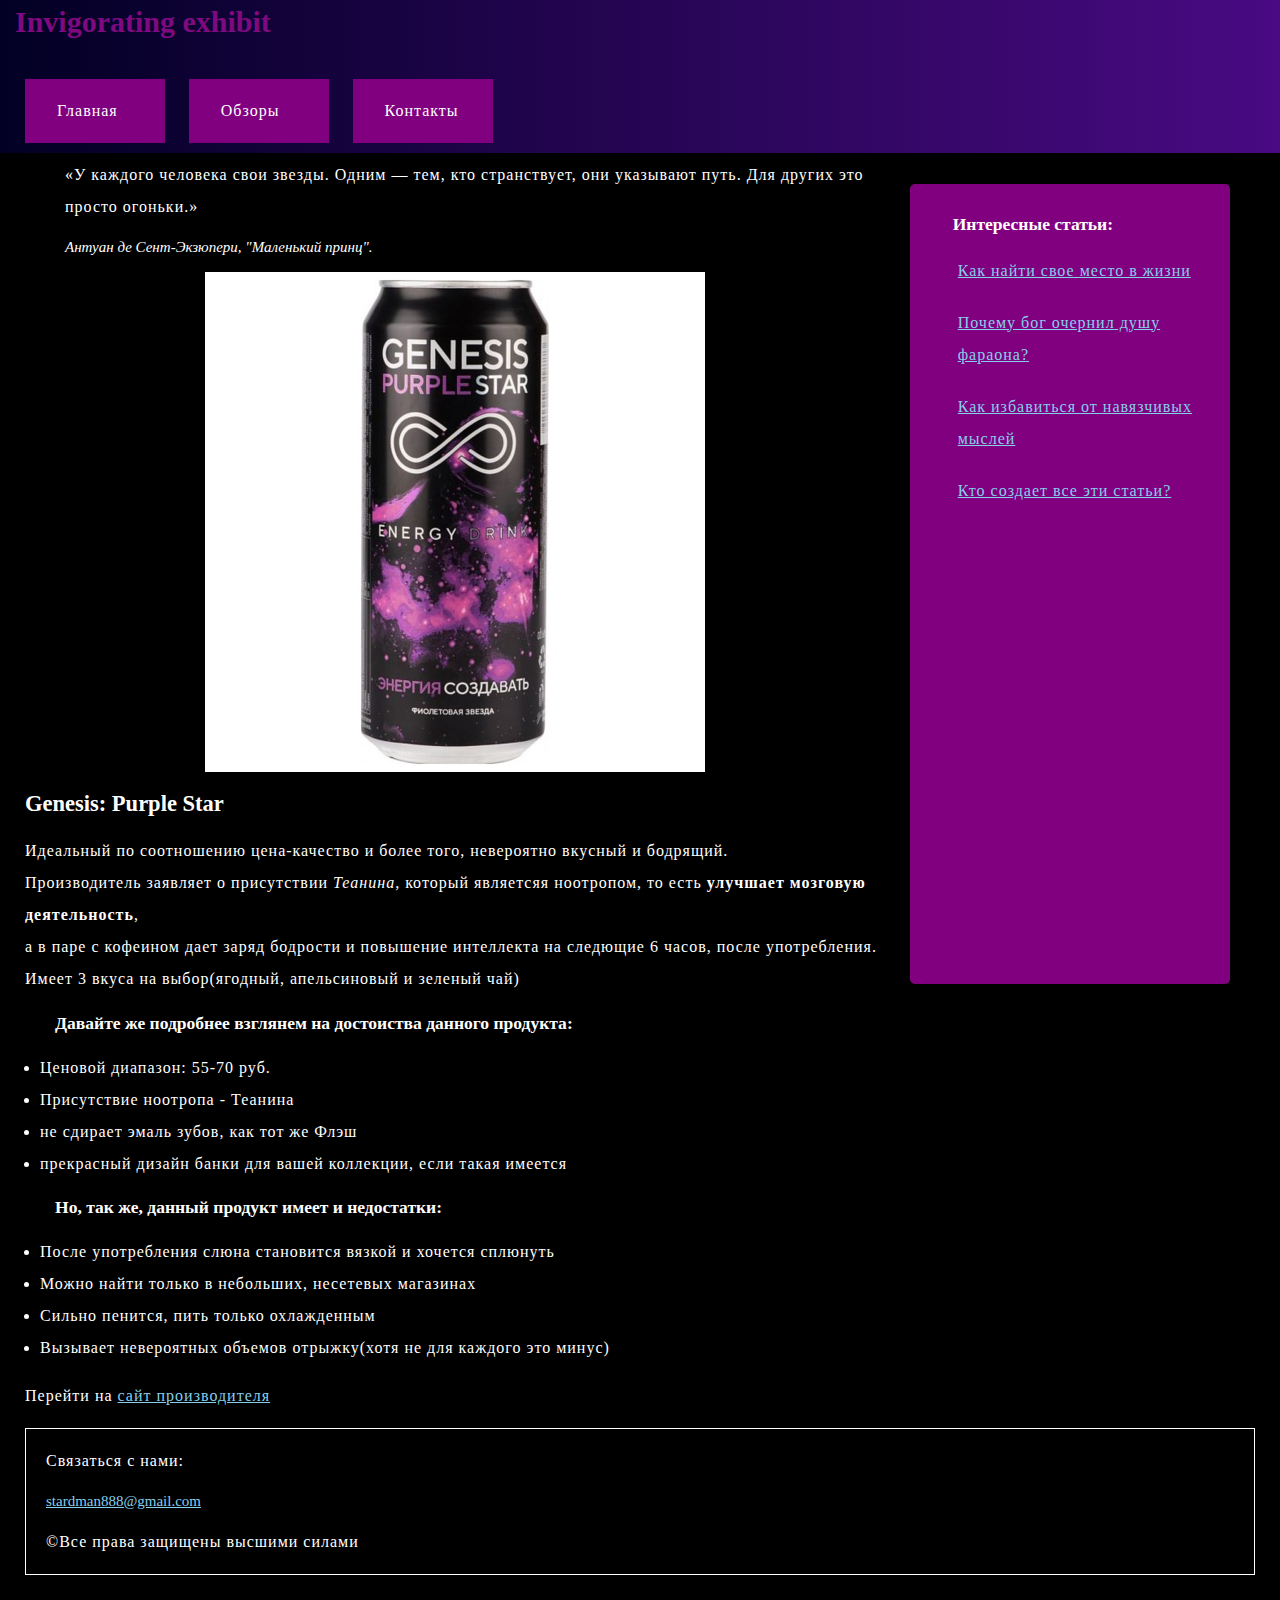
<file: index.html>
<!DOCTYPE html>
<html lang="ru" class="boxb">
	<head>
		<meta charset="utf-8" name="Stardman" content="Обзор энергетиков, все качества и досотоинства">
		<title>Тестовая страница</title>
		<link rel="stylesheet" href="styles/style.css" type="text/css">
		<link href="http://fonts.googleapis.com/css?family=Open+Sans" rel='stylesheet' type='text/css'>
	</head>
	<body>
		<header class="boxa">
			<h1><span lang="en-US">Invigorating exhibit</span></h1>
			<ul class="links-list">
			<li><a href="main.html">Главная</a></li>
			<li><a href="content.html">Обзоры</a></li>
			<li><a href="content.html">Контакты</a></li>
			</ul>
		</nav>
		</header>
		<main>
		
		<aside>
			<h3>Интересные статьи: </h3>
			<ul class="content-list">
				<li><a href="">Как найти свое место в жизни</a></li>
				<li><a href="">Почему бог очернил душу фараона?</a></li>
				<li><a href="">Как избавиться от навязчивых мыслей</a></li>
				<li><a href="">Кто создает все эти статьи?</a></li>
			</ul>
		</aside>
		
		<article>
		
		<p>
			<blockquote cite="https://www.google.ru/books/edition/%D0%9C%D0%B0%D0%BB%D0%B5%D0%BD%D1%8C%D0%BA%D0%B8%D0%B9_%D0%BF%D1%80%D0%B8%D0%BD%D1%86/OGpxBgAAQBAJ?hl=en&gbpv=1&printsec=frontcover">
				<p><q>У каждого человека свои звезды. Одним — тем, кто странствует, они указывают путь. Для других это просто огоньки.</q></p>
				<em>Антуан де Сент-Экзюпери, "Маленький принц".</em>
			</blockquote>
		</p>
		
			<picture>
				<source media="(max-width: 799px) 320px" srcset="images/genesis.320w.jpg">
				<source media="(min-width: 800px) 500px" srcset="images/genesis.500w.jpg">
				<img src="images/genesis.500w.jpg" alt="Фиолетовая банка Genesis: Purple star с символом бесконечности по средине" width="500" height="500">
			</picture>
			
		<h2>Genesis: Purple Star</h2>
		
		<p>Идеальный по соотношению цена-качество и более того, невероятно вкусный и бодрящий.<br>
			Производитель заявляет о присутствии <em>Теанина</em>, который являетсяя ноотропом, то есть <strong>улучшает мозговую деятельность</strong>,<br>
			а в паре с кофеином дает заряд бодрости и повышение интеллекта на следющие 6 часов, после употребления. Имеет 3 вкуса на выбор(ягодный, апельсиновый и зеленый чай)</p>
		<h3>Давайте же подробнее взглянем на достоиства данного продукта: </h3>
		
		<ul>
			<li>Ценовой диапазон: 55-70 руб.</li>
			<li>Присутствие ноотропа - Теанина</li>
			<li>не сдирает эмаль зубов, как тот же Флэш</li>
			<li>прекрасный дизайн банки для вашей коллекции, если такая имеется</li>
		</ul>
		
		<h3>Но, так же, данный продукт имеет и недостатки:</h3>
		
		<ul>
			<li>После употребления слюна становится вязкой и хочется сплюнуть</li>
			<li>Можно найти только в небольших, несетевых магазинах</li>
			<li>Сильно пенится, пить только охлажденным</li>
			<li>Вызывает невероятных объемов отрыжку(хотя не для каждого это минус)</li>
		</ul>
		
		<p> Перейти на <a href="https://genesisenergy.ru/" title="Вы только гляньте, какой у них сайт!">сайт производителя</a></p>
		
		</article>
		
		</main>
		<footer>
			<p>Связаться с нами:</p>
			<a href="mailto:stardman888@gmail.com"><span lang="en-US">stardman888@gmail.com</span></a>
			<p>&#169;Все права защищены высшими силами</p>
		</footer>
	</body>
</html>
</file>
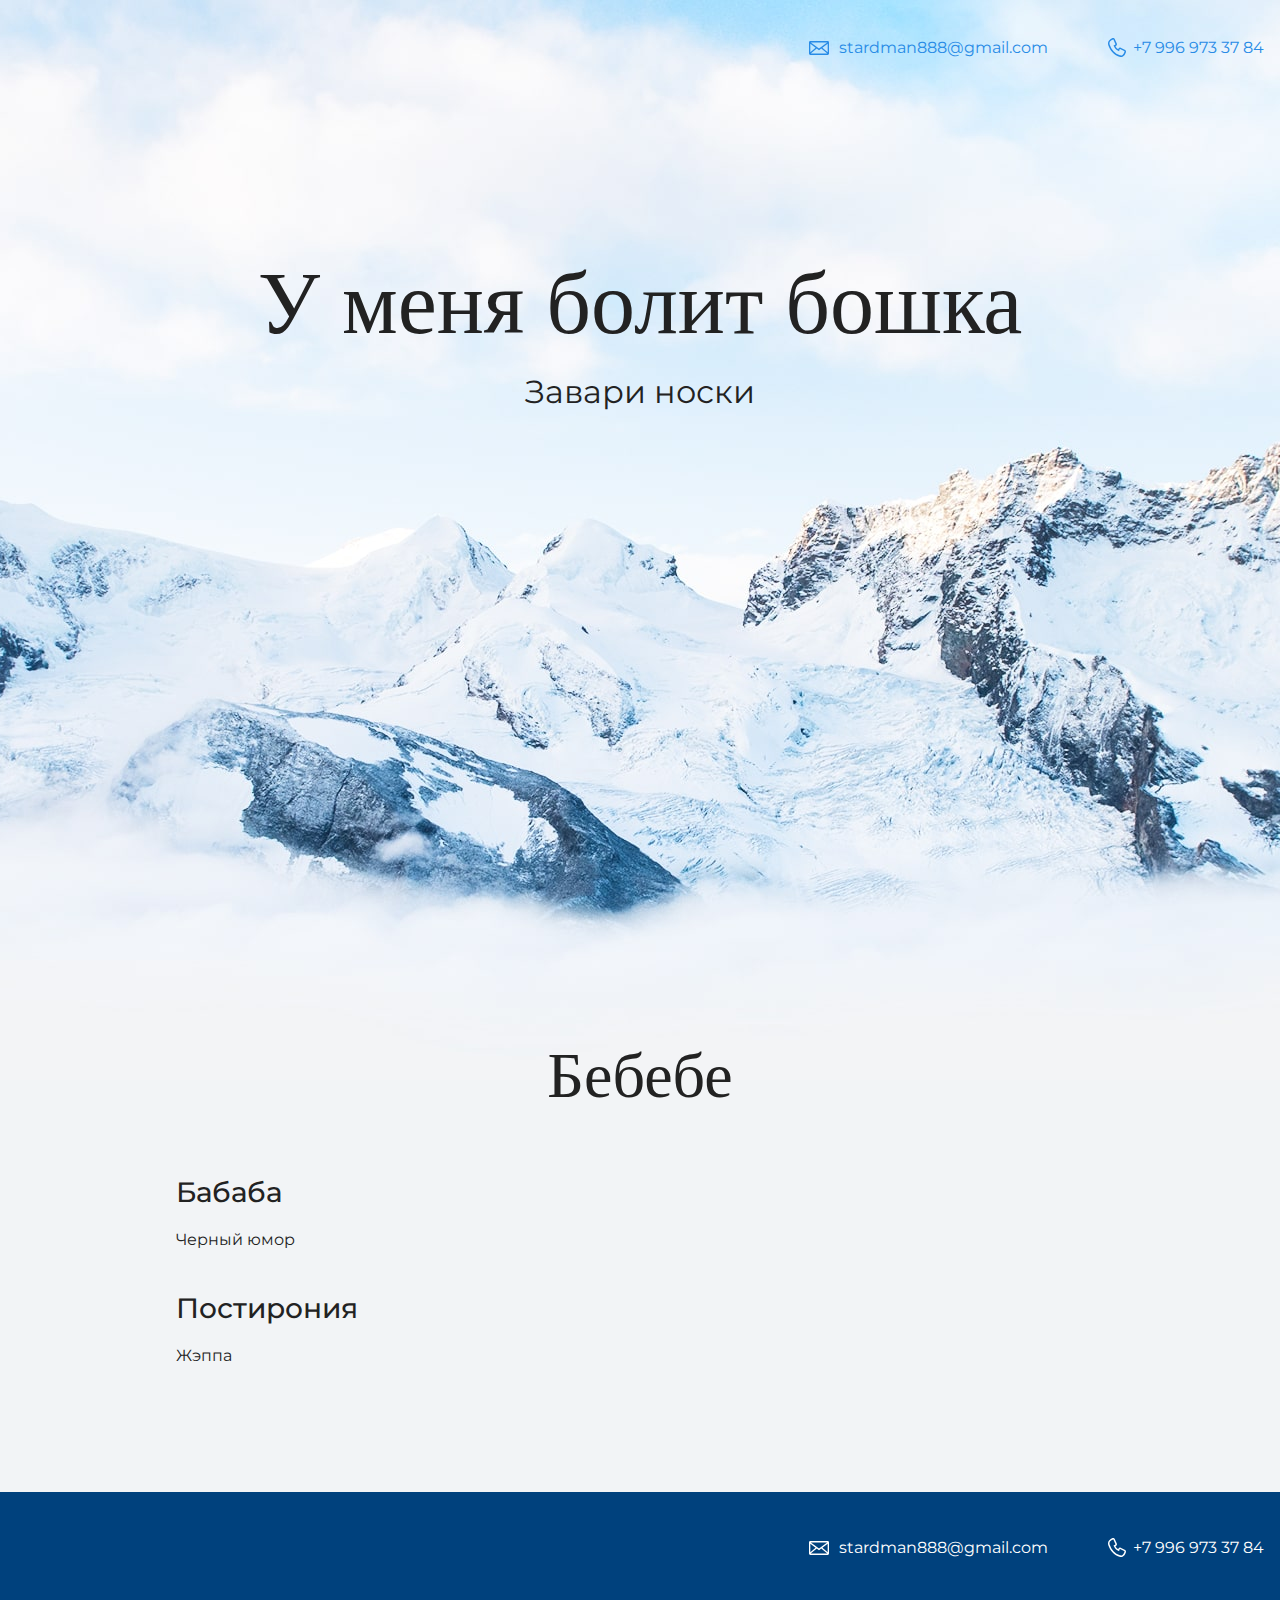
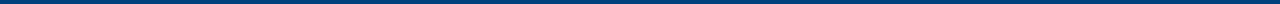
<file: blo-g.html>
<!DOCTYPE html>
<html lang="ru">
  <head>
    <meta charset="UTF-8">
    <link rel="stylesheet" href="style.css">
    <title>Портфолио Junior верстальщика</title>
	<link href="https://fonts.googleapis.com/css?family=Montserrat:400,500,700|Old+Standard+TT&display=swap&subset=cyrillic" rel="stylesheet">
  </head>

  <body>
    <header class="page-header">
		<div class='container'>
		<a class='header-email' href='mailto:stardman888@gmail.com'>stardman888@gmail.com</a>
		<a class='header-phone' href='tel:+7 996 973 37 84'>+7 996 973 37 84</a>
		</div>
    </header>

    <section class="hero-image"><div class='container'>
      <h1 class="heading">У меня болит бошка</h1>
      <p>Завари носки</p>
    </div></section>

    <section class="intro"><div class='container'>
      <h2 class="subheading">Бебебе</h2>
      <h3>Бабаба</h3>
      <p>Черный юмор</p>
      <h3>Постирония</h3>
      <p>Жэппа</p>
    </div></section>

    <footer class="page-footer"><div class='container'>
     <a class='footer-email' href='mailto:stardman888@gmail.com'>stardman888@gmail.com</a>
	 <a class='footer-phone' href='tel:+7 996 973 37 84'>+7 996 973 37 84</a>
    </div></footer>
  </body>
</html>
</file>
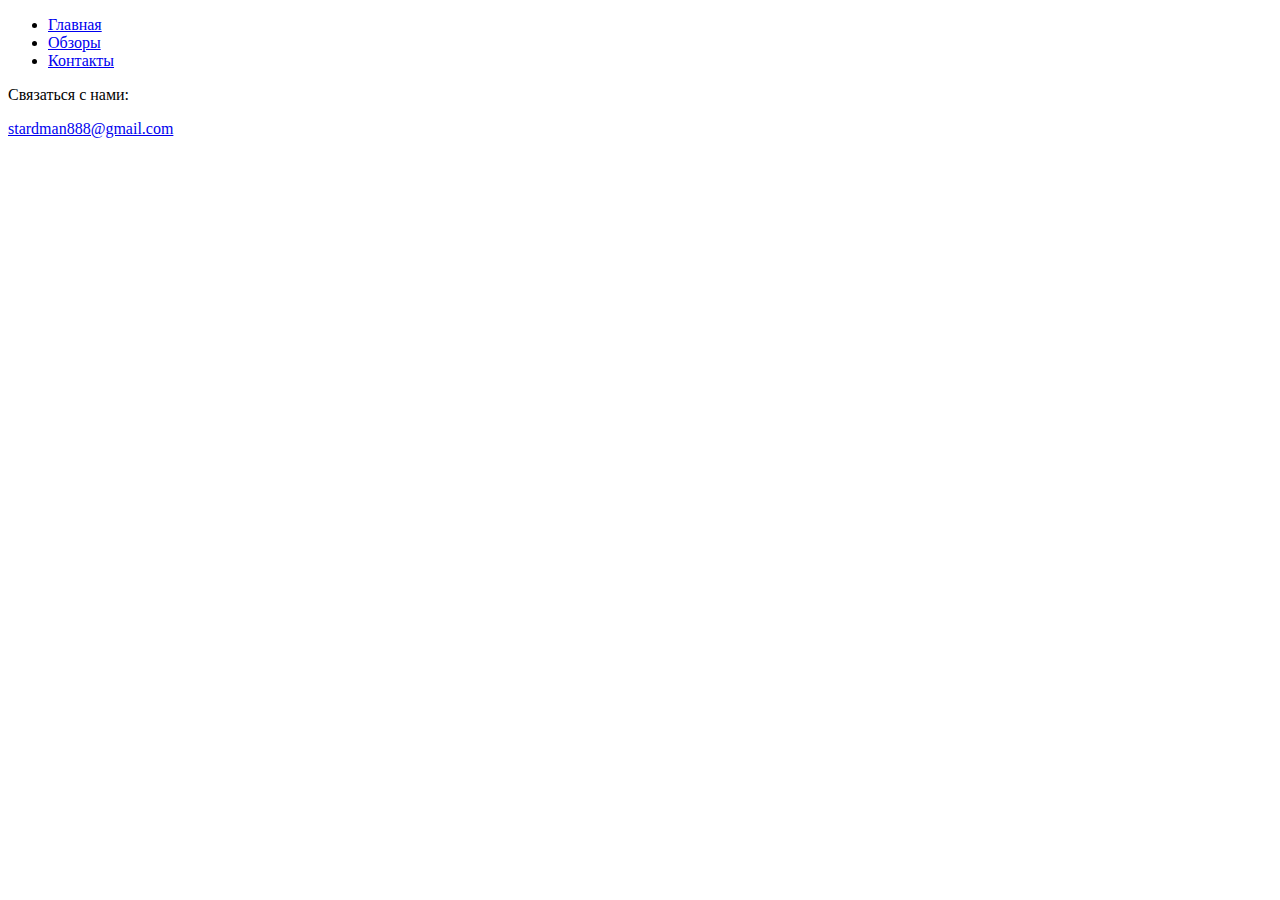
<file: contacts.html>
<!DOCTYPE html>
<html lang="ru">
	<head>
		<meta charset="utf-8">
		<title>Контакты</title>
	</head>
	<body>
		<ul>
			<li><a href="main.html">Главная</a></li>
			<li><a href="content.html">Обзоры</a></li>
			<li><a href="contacts.html">Контакты</a></li>
		</ul>
		<p>Связаться с нами:</p>
		<a href="mailto:stardman888@gmail.com"><span lang="en-US">stardman888@gmail.com</span></a>
	</body>
</html>
</file>
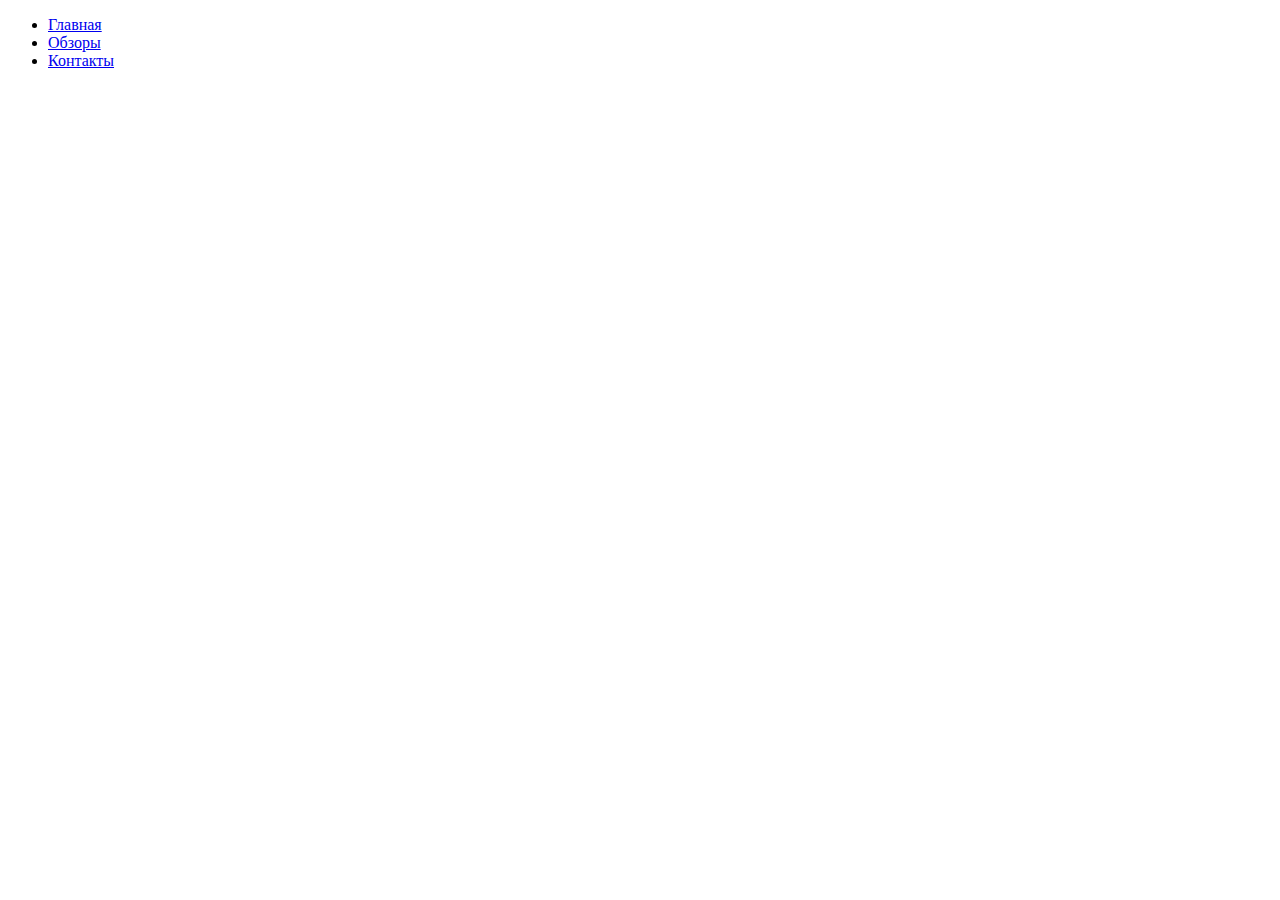
<file: content.html>
<!DOCTYPE html>
<html lang="ru">
	<head>
		<meta charset="utf-8">
		<title>Обзоры</title>
	</head>
	<body>
		<ul>
			<li><a href="main.html">Главная</a></li>
			<li><a href="content.html">Обзоры</a></li>
			<li><a href="contacts.html">Контакты</a></li>
		</ul>
	</body>
</html>
</file>
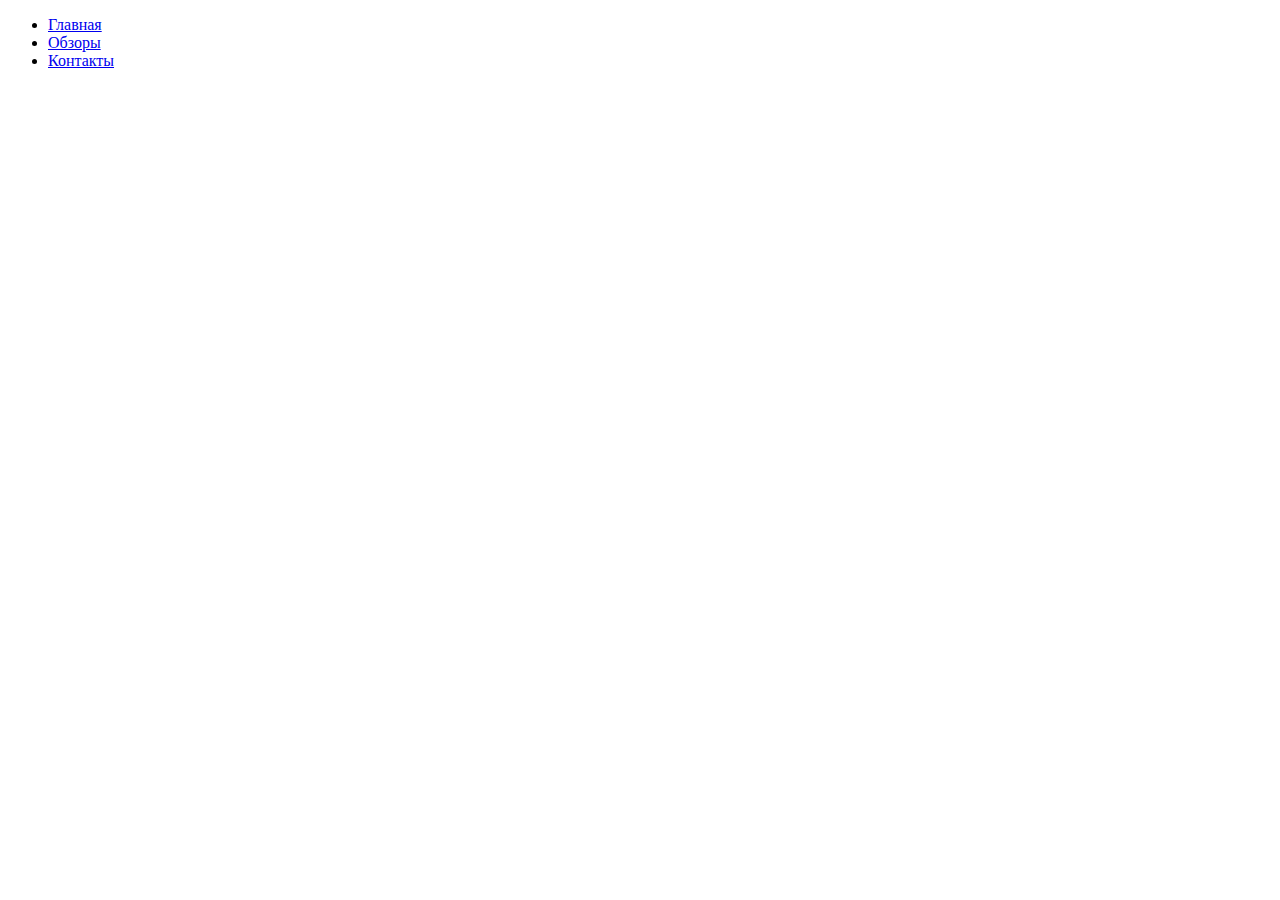
<file: main.html>
<!DOCTYPE html>
<html lang="ru">
	<head>
		<meta charset="utf-8">
		<title>Главная страница</title>
	</head>
	<body>
		<ul>
			<li><a href="main.html">Главная</a></li>
			<li><a href="content.html">Обзоры</a></li>
			<li><a href="contacts.html">Контакты</a></li>
		</ul>
	</body>
</html>
</file>
<file: styles/style.css>
html {
  font-size: 15px;
  font-family: Comic Sans MS;
  background-color: #7F0A7F;
  color: white;
  box-sizing: border-box;
}

*, *::before, *::after {
  box-sizing: inherit;
}

h1 {
  margin-left: 15px;
  margin-top: 0;
  padding: 10px 0;
  color: #7F0A7F;
}
p, li {
  font-size: 16px;
  line-height: 2;
  letter-spacing: 1px;
}

table {
  border-collapse: collapse;
  border: 2px solid rgb(200,200,200);
  letter-spacing: 1px;
  font-size: 0.8rem;
}

td, th {
  border: 1px solid rgb(190,190,190);
  padding: 10px 20px;
}

th {
  background-color: rgb(235,235,235);
}

td {
  text-align: center;
}

tr:nth-child(even) td {
  background-color: rgb(250,250,250);
}

tr:nth-child(odd) td {
  background-color: rgb(245,245,245);
}

caption {
  padding: 10px;
}

body {
  margin: 0 auto;
  background-color: black;
  padding: 0 20px 20px 20px;
  border: 5px solid black;
}

img {
  display: block;
  margin: 0 auto;
}

footer {
	border: 1px solid white;
	padding: 0 20px;
}

.links-list li {
    list-style-type: none;
	display: inline-block;
}

a:hover {
	text-decoration: none;
}

a:link,
a:visited {
	color: skyblue;
}

header {
	margin: -10px -25px;
}

.links-list a {
  background-color: purple;
  color: white;
  text-decoration: none;
  padding: 1em 2em;
  margin: 10px;
  display: flex;
  width: 140px;
}

ul {
	padding-left: 15px;
}

.boxa {
	background: rgb(2,0,36);
	background: linear-gradient(90deg, rgba(2,0,36,1) 0%, rgba(73,10,131,1) 100%, rgba(0,212,255,1) 100%);
}

.boxb {
	background: rgb(2,0,36);
	background: linear-gradient(90deg, rgba(2,0,36,1) 0%, rgba(109,28,186,1) 100%, rgba(0,212,255,1) 100%);
}

aside {
	height: 800px;
    width: 320px;
	margin: 2%;
	padding: 1%;
    background-color: purple;
    float: right;
    border-radius: 5px;
}

.content-list li {
	list-style-type: none;
	margin: 20px;
}

h3 {
	margin-left: 30px;
}
</file>
<file: style.css>
body {
  margin: 0;
  min-width: 960px;
  font-family: "Montserrat", "Helvetica", "Arial", sans-serif;
  font-size: 16px;
  line-height: 32px;
  color: #222222;
  background-color: #f2f4f6;
  background-image: url("img/hero-bg.jpg");
  background-repeat: no-repeat;
  background-position: top center;
}

.container {
  max-width: 928px;
  margin: 0 auto;
  padding: 0 16px;
}

.page-header {
  margin: 0 0 160px;
  padding: 32px 0 32px;
}

.page-header .container,
.page-footer .container {
  max-width: 1408px;
  text-align: right;
}

.page-header a {
  margin-left: 56px;
  color: #288be6;
  text-decoration: none;
  background-repeat: no-repeat;
  background-position: left;
}

.header-email {
  padding-left: 30px;
  background-image: url("img/icon-email-header.svg");
}

.header-phone {
  padding-left: 25px;
  background-image: url("img/icon-phone-header.svg");
}

.hero-image {
  margin-bottom: 620px;
}

.hero-image .container {
  max-width: 1408px;
  text-align: center;
}

.heading {
  margin: 0 0 16px;
  font-family: "Old Standard TT", "Times", "Times New Roman", serif;
  font-size: 88px;
  line-height: 96px;
  font-weight: 400;
}

.hero-image p {
  margin: 0;
  font-size: 32px;
  line-height: 48px;
}

.intro {
  margin: 0 0 120px;
}

.subheading {
  margin: 0 0 56px;
  font-family: "Old Standard TT", "Times", "Times New Roman", serif;
  font-size: 64px;
  line-height: 80px;
  font-weight: 400;
  text-align: center;
}

.user-image {
  margin: 0 0 32px;
  text-align: center;
}

.intro h3,
.portfolio h3 {
  margin: 0 0 12px;
  font-size: 28px;
  line-height: 40px;
  font-weight: 500;
}

.intro p {
  margin: 0 0 32px;
}

.skills-list {
  margin: 0;
  padding: 0;
}

.skills-list dt {
  padding-left: 32px;
  background-repeat: no-repeat;
  background-position: left;
}

.skill-html {
  background-image: url("img/icon-html.svg");
}

.skill-css {
  background-image: url("img/icon-css.svg");
}

.level {
  margin: 4px 0 16px;
  padding: 0;
  height: 14px;
  font-size: 0;
  background-color: #ffffff;
  border: 1px solid #86c3fa;
  border-radius: 8px;
}

.level div {
  margin: 1px;
  height: 12px;
  background-color: #288be6;
  border-radius: 6px;
}

.portfolio {
  margin: 0 0 120px;
}

.projects {
  margin: 0;
  padding: 0;
  list-style: none;
}

.projects li {
  margin: 0 0 80px;
}

.project-image {
  margin: 0 0 24px;
  text-align: center;
}

.projects p {
  margin: 0 0 24px;
}

.button {
  padding: 6px 20px;
  display: inline-block;
  vertical-align: baseline;
  text-decoration: none;
  text-transform: uppercase;
  border-radius: 4px;
  background-color: #288be6;
  color: #ffffff;
}

.page-footer {
  padding: 40px 0;
  background-color: #00417d;
  color: #ffffff;
}

.page-footer a {
  margin-left: 56px;
  color: inherit;
  text-decoration: none;
  background-repeat: no-repeat;
  background-position: left;
}

.footer-email {
  padding-left: 30px;
  background-image: url("img/icon-email-footer.svg");
}

.footer-phone {
  padding-left: 25px;
  background-image: url("img/icon-phone-footer.svg");
}

.danger {
  color: red;
}
</file>
